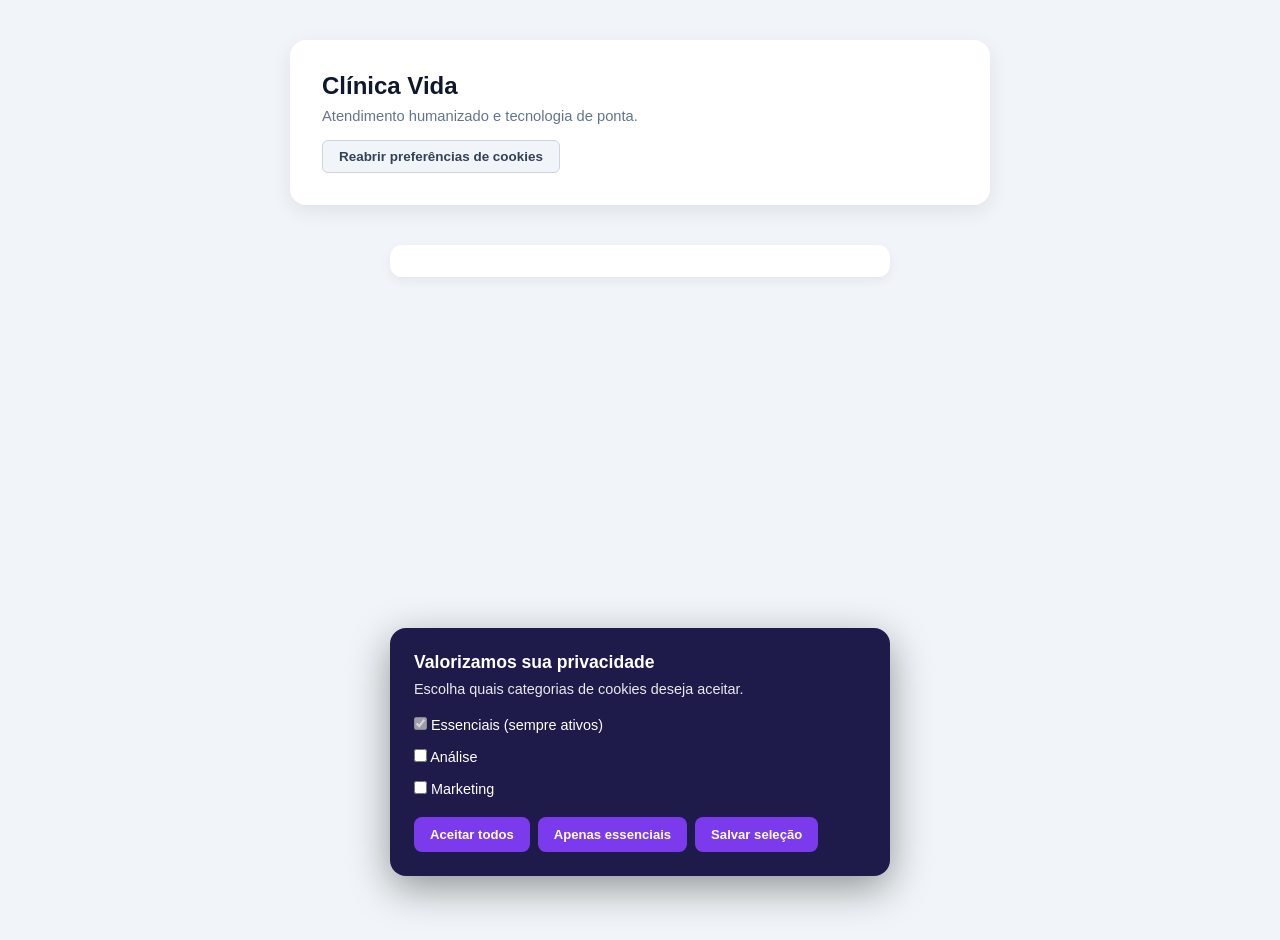
<file: banner-lgpd/index.html>
<!DOCTYPE html>
<html lang="pt-BR">

<head>
    <meta charset="UTF-8">
    <title>Banner LGPD — Clínica Vida</title>
    <link rel="stylesheet" href="style.css">
</head>

<body>

    <main class="conteudo">
        <h1>Clínica Vida</h1>
        <p>Atendimento humanizado e tecnologia de ponta.</p>
        <button onclick="reabrirPreferencias()">Reabrir preferências de cookies</button>
    </main>

    <!-- Banner LGPD -->
    <div class="banner" id="banner">
        <h2>Valorizamos sua privacidade</h2>
        <p>Escolha quais categorias de cookies deseja aceitar.</p>

        <label><input type="checkbox" checked disabled> Essenciais (sempre ativos)</label>
        <label><input type="checkbox" id="chk-analise"> Análise</label>
        <label><input type="checkbox" id="chk-marketing"> Marketing</label>

        <div class="banner-botoes">
            <button onclick="aceitarTodos()">Aceitar todos</button>
            <button onclick="aceitarApenasEssenciais()">Apenas essenciais</button>
            <button onclick="salvarSelecao()">Salvar seleção</button>
        </div>
    </div>

    <!-- Painel de status -->
    <div class="painel-status" id="painel-status"></div>

    <script src="script.js"></script>
</body>

</html>
</file>
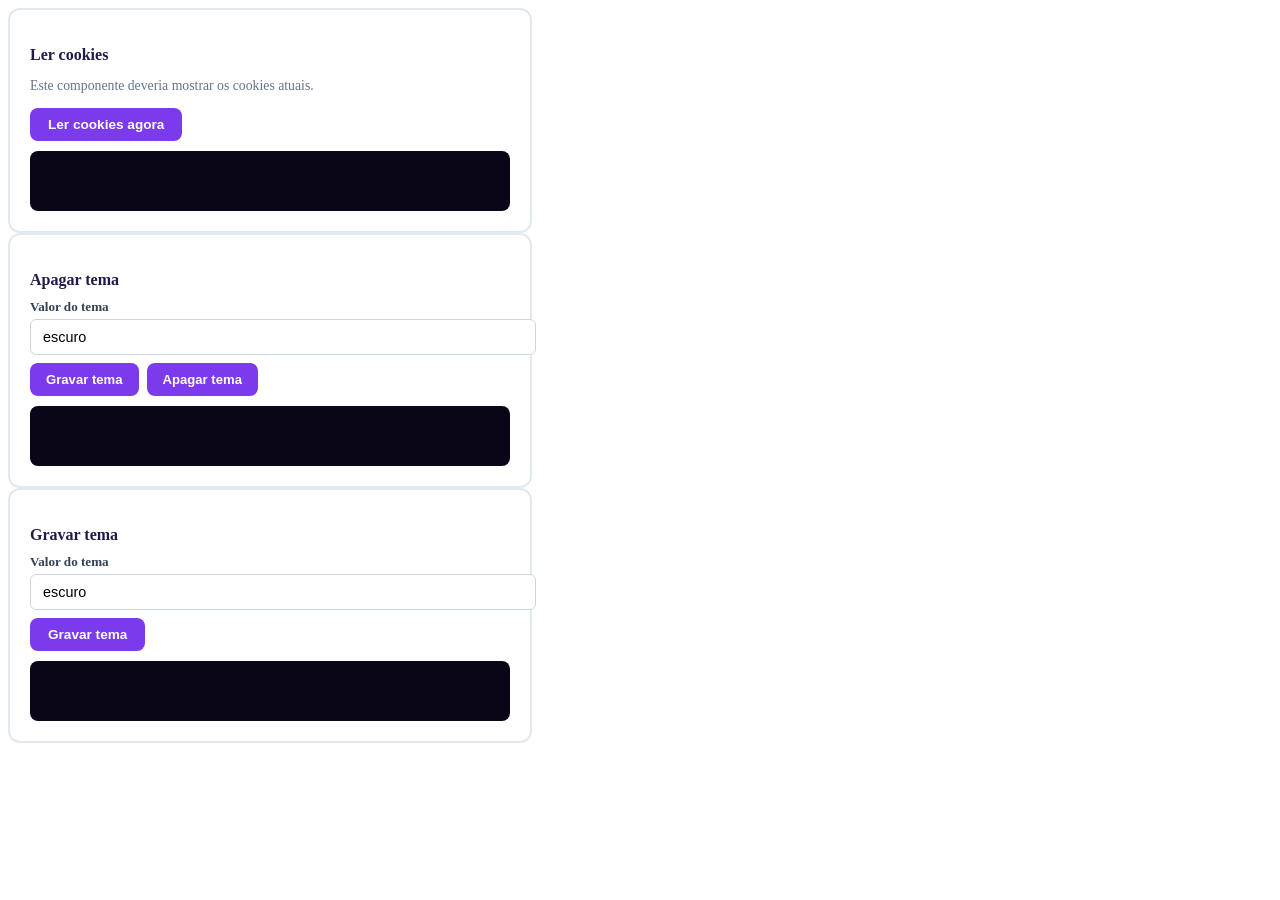
<file: projeto-cookies.html>
<!DOCTYPE html>
<html lang="en">

<head>
    <meta charset="UTF-8">
    <meta name="viewport" content="width=device-width, initial-scale=1.0">
    <title>Document</title>
    <style>
        .demo-ler {
            background: #ffffff;
            border: 2px solid #e2e8f0;
            border-radius: 12px;
            padding: 20px;
            max-width: 480px;
        }

        .demo-ler h3 {
            font-size: 1rem;
            margin-bottom: 10px;
            color: #1e1b4b;
        }

        .demo-ler p {
            font-size: 0.86rem;
            color: #64748b;
            margin-bottom: 14px;
        }

        .demo-ler button {
            background: #7c3aed;
            color: #ffffff;
            border: none;
            padding: 9px 18px;
            border-radius: 8px;
            font-weight: 700;
            cursor: pointer;
            font-size: 0.85rem;
            margin-bottom: 10px;
        }

        .demo-ler .terminal {
            background: #0b0518;
            color: #a5f3fc;
            padding: 10px 14px;
            border-radius: 8px;
            font-family: 'Courier New', monospace;
            font-size: 0.78rem;
            min-height: 40px;
            word-break: break-all;
        }

        .demo-apagar {
            background: #ffffff;
            border: 2px solid #e2e8f0;
            border-radius: 12px;
            padding: 20px;
            max-width: 480px;
        }

        .demo-apagar h3 {
            font-size: 1rem;
            margin-bottom: 10px;
            color: #1e1b4b;
        }

        .demo-apagar label {
            display: block;
            font-weight: 700;
            font-size: 0.82rem;
            color: #334155;
            margin-bottom: 4px;
        }

        .demo-apagar input {
            width: 100%;
            padding: 9px 12px;
            border: 1px solid #cbd5e1;
            border-radius: 6px;
            font-size: 0.9rem;
            margin-bottom: 8px;
        }

        .demo-apagar .btns {
            display: flex;
            gap: 8px;
            flex-wrap: wrap;
            margin-bottom: 10px;
        }

        .demo-apagar button {
            background: #7c3aed;
            color: #ffffff;
            border: none;
            padding: 9px 16px;
            border-radius: 8px;
            font-weight: 700;
            cursor: pointer;
            font-size: 0.82rem;
        }

        .demo-apagar .terminal {
            background: #0b0518;
            color: #a5f3fc;
            padding: 10px 14px;
            border-radius: 8px;
            font-family: 'Courier New', monospace;
            font-size: 0.78rem;
            min-height: 40px;
        }

        .demo-gravar {
            background: #ffffff;
            border: 2px solid #e2e8f0;
            border-radius: 12px;
            padding: 20px;
            max-width: 480px;
        }

        .demo-gravar h3 {
            font-size: 1rem;
            margin-bottom: 10px;
            color: #1e1b4b;
        }

        .demo-gravar label {
            display: block;
            font-weight: 700;
            font-size: 0.82rem;
            color: #334155;
            margin-bottom: 4px;
        }

        .demo-gravar input {
            width: 100%;
            padding: 9px 12px;
            border: 1px solid #cbd5e1;
            border-radius: 6px;
            font-size: 0.9rem;
            margin-bottom: 8px;
        }

        .demo-gravar button {
            background: #7c3aed;
            color: #ffffff;
            border: none;
            padding: 9px 18px;
            border-radius: 8px;
            font-weight: 700;
            cursor: pointer;
            font-size: 0.85rem;
            margin-bottom: 10px;
        }

        .demo-gravar .terminal {
            background: #0b0518;
            color: #a5f3fc;
            padding: 10px 14px;
            border-radius: 8px;
            font-family: 'Courier New', monospace;
            font-size: 0.78rem;
            min-height: 40px;
        }
    </style>

</head>

<body>
    <div class="demo-ler">
        <h3>Ler cookies</h3>
        <p>Este componente deveria mostrar os cookies atuais.</p>
        <button onclick="lerCookies()">Ler cookies agora</button>
        <div class="terminal" id="demo-ler"></div>
    </div>
    <div class="demo-apagar">
        <h3>Apagar tema</h3>
        <label>Valor do tema</label>
        <input type="text" id="demo-tema-apagar" value="escuro">
        <div class="btns">
            <button onclick="gravarTemaParaApagar()">Gravar tema</button>
            <button onclick="apagarTema()">Apagar tema</button>
        </div>
        <div class="terminal" id="demo-tema-resultado"></div>
    </div>
    <div class="demo-gravar">
        <h3>Gravar tema</h3>
        <label>Valor do tema</label>
        <input type="text" id="tema" value="escuro">
        <button onclick="gravarTema()">Gravar tema</button>
        <div class="terminal" id="demo-gravar-resultado"></div>
    </div>

</body>
<script>
    function lerCookies() {
        var atual = document.cookie;   // ✅ CORRETO: "cookie" sem "s"
        document.getElementById("demo-ler").innerHTML =
            atual ? "Cookies: " + atual : "(nenhum cookie)";
    }
    function apagarTema() {
        document.cookie = "tema=; max-age=0; path=/; SameSite=Lax";   // ✅ CORRETO
        document.getElementById("demo-tema-resultado").innerHTML =
            "Cookie tema apagado";
    }

    function gravarTemaParaApagar() {
        var valor = document.getElementById("demo-tema-apagar").value;
        document.cookie = "tema=" + encodeURIComponent(valor) + "; max-age=3600; path=/";
        document.getElementById("demo-tema-resultado").innerHTML =
            "Cookie tema=" + valor + " gravado";
    }
    function gravarTema() {
        var valor = document.getElementById("tema").value;   // ✅ CORRETO: id="tema"
        document.cookie = "tema=" + encodeURIComponent(valor) + "; max-age=3600; path=/";
        document.getElementById("demo-gravar-resultado").innerHTML = "Cookie tema=" + valor + " gravado";
    }
</script>

</html>
</file>
<file: banner-lgpd/style.css>
* {
    margin: 0;
    padding: 0;
    box-sizing: border-box;
}

body {
    font-family: 'Segoe UI', sans-serif;
    background: #f1f5f9;
    color: #0f172a;
    min-height: 100vh;
}

.conteudo {
    max-width: 700px;
    margin: 40px auto;
    padding: 32px;
    background: #fff;
    border-radius: 16px;
    box-shadow: 0 6px 20px rgba(0, 0, 0, .08);
}

.conteudo h1 {
    font-size: 1.5rem;
    color: #0f172a;
    margin-bottom: 8px;
}

.conteudo p {
    color: #64748b;
    font-size: 0.92rem;
    margin-bottom: 16px;
}

.conteudo button {
    background: #f1f5f9;
    color: #334155;
    border: 1px solid #cbd5e1;
    padding: 8px 16px;
    border-radius: 6px;
    font-weight: 700;
    cursor: pointer;
    font-size: 0.84rem;
}

.conteudo button:hover {
    background: #e2e8f0;
}

.banner {
    position: fixed;
    bottom: 24px;
    left: 50%;
    transform: translateX(-50%);
    max-width: 500px;
    width: 90%;
    background: #1e1b4b;
    color: #fff;
    padding: 24px;
    border-radius: 16px;
    box-shadow: 0 12px 40px rgba(0, 0, 0, .4);
    z-index: 100;
}

.banner h2 {
    font-size: 1.1rem;
    margin-bottom: 8px;
}

.banner p {
    font-size: 0.9rem;
    opacity: 0.9;
    margin-bottom: 12px;
}

.banner label {
    display: block;
    padding: 8px 0;
    font-size: 0.9rem;
    cursor: pointer;
}

.banner-botoes {
    display: flex;
    gap: 8px;
    flex-wrap: wrap;
    margin-top: 12px;
}

.banner-botoes button {
    padding: 10px 16px;
    border-radius: 8px;
    border: none;
    font-weight: 700;
    font-size: 0.82rem;
    cursor: pointer;
    font-family: inherit;
    background: #7c3aed;
    color: #fff;
    transition: 0.2s;
}

.banner-botoes button:hover {
    background: #6d28d9;
}

.painel-status {
    max-width: 500px;
    margin: 20px auto;
    padding: 16px 20px;
    background: #fff;
    border-radius: 12px;
    box-shadow: 0 4px 12px rgba(0, 0, 0, .06);
    font-size: 0.9rem;
}

.oculto {
    display: none !important;
}
</file>
